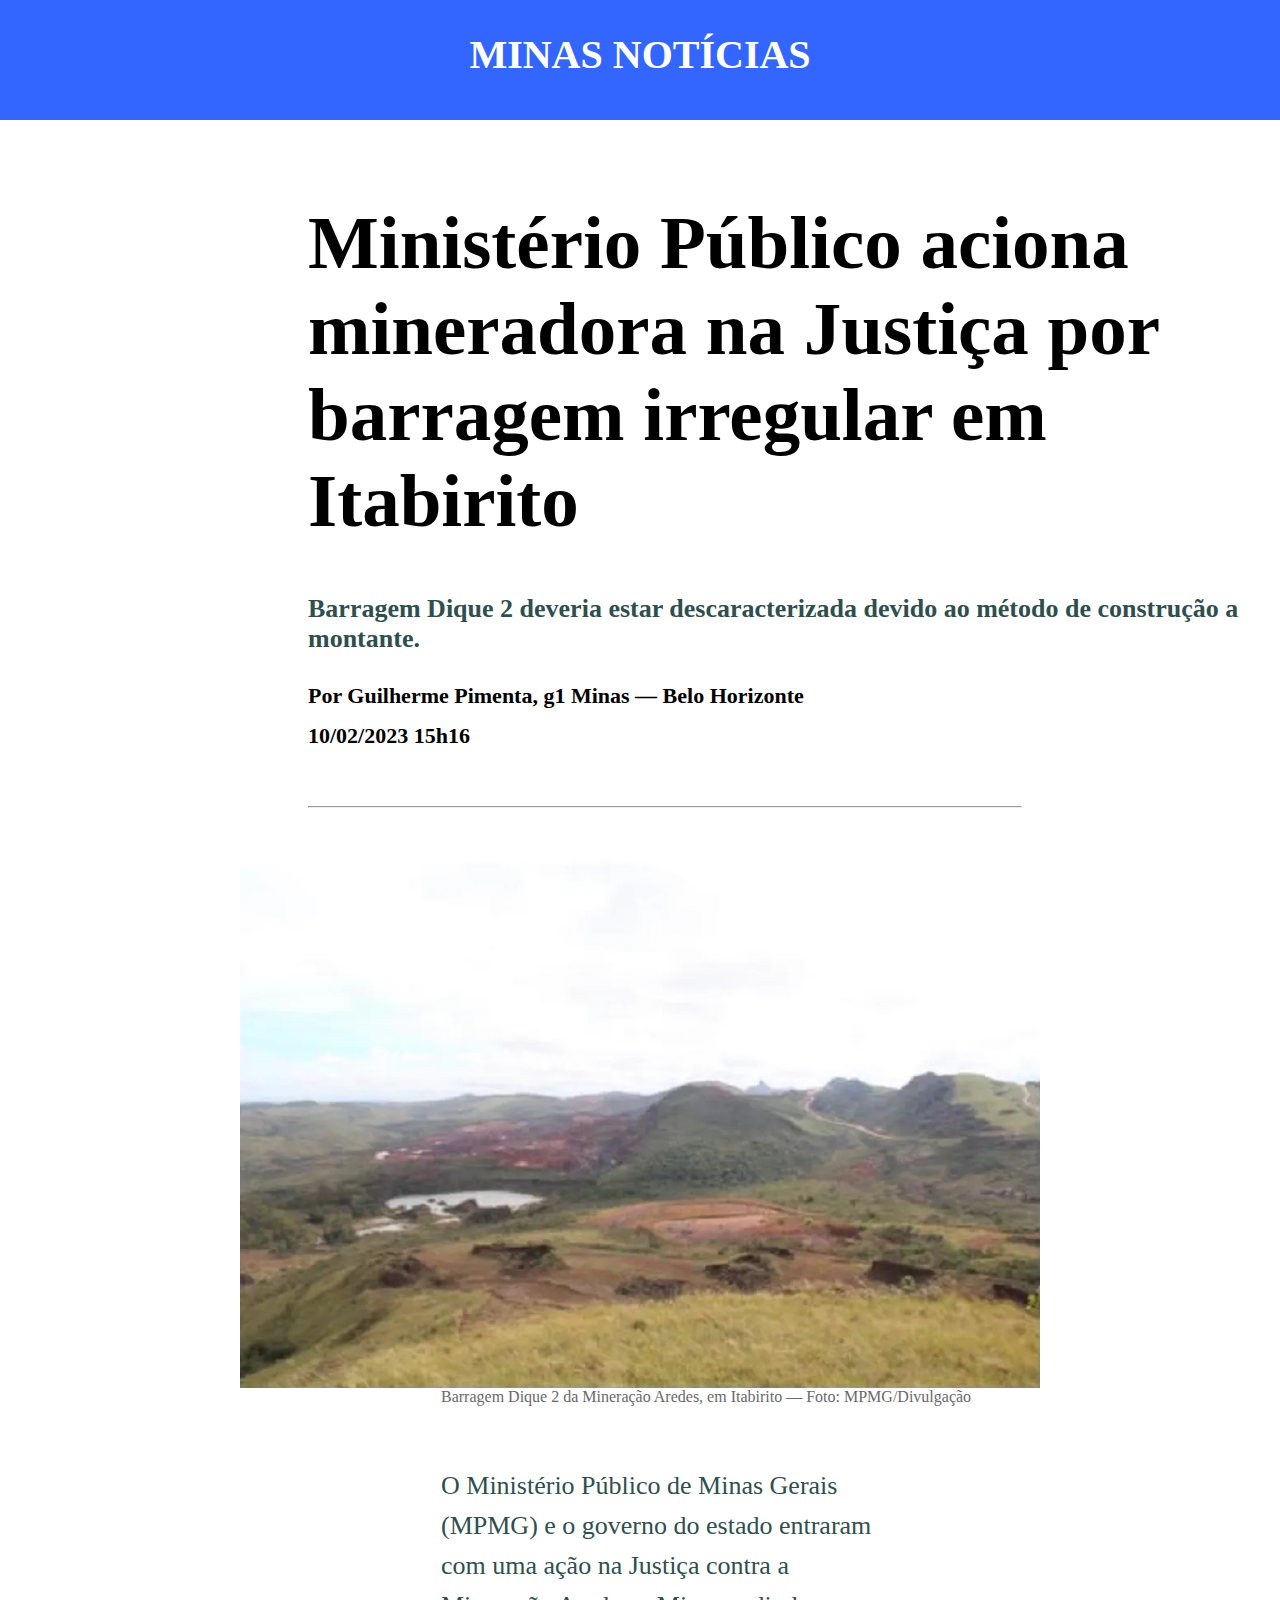
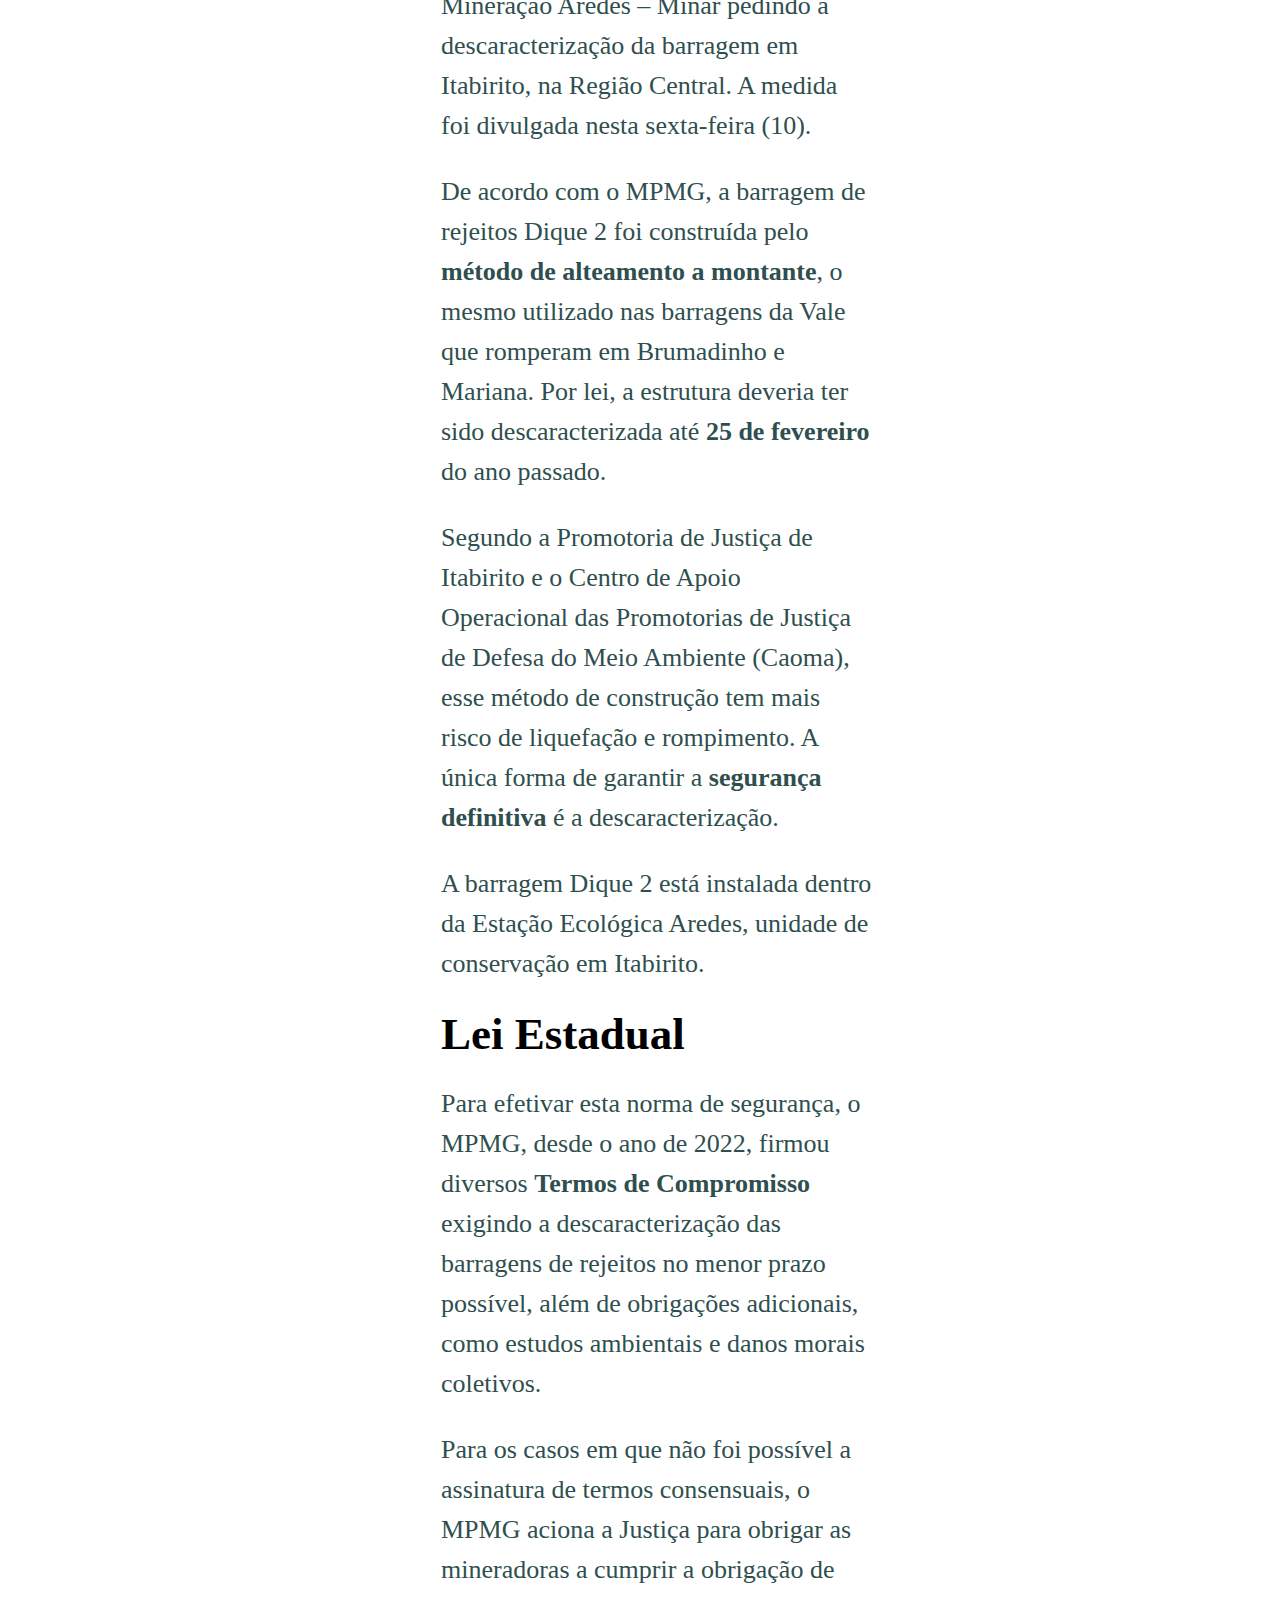
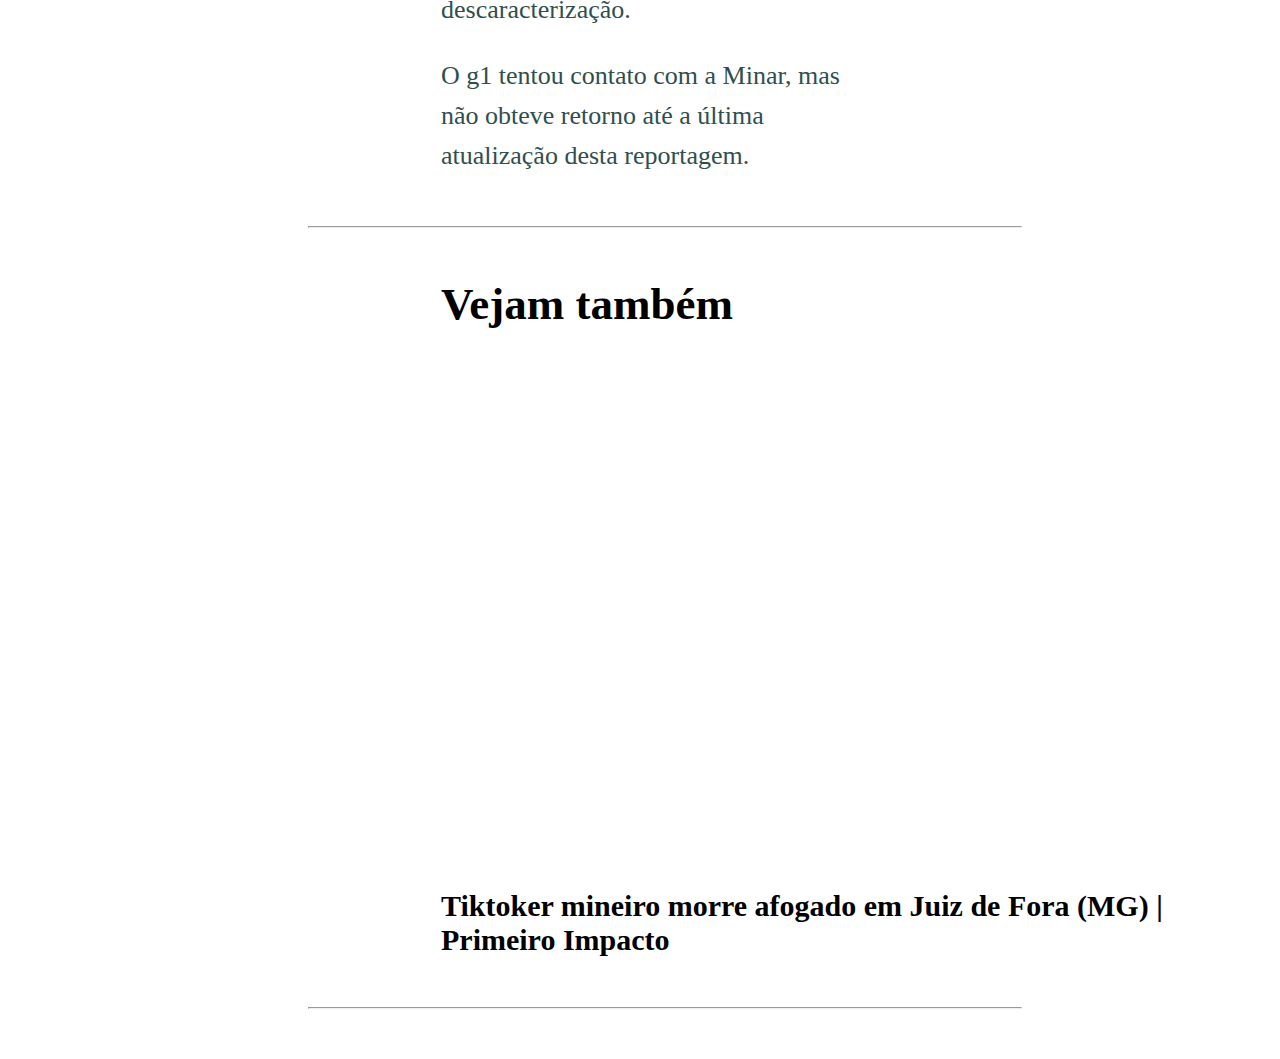
<file: pagina-de-noticias/index.html>
<!DOCTYPE html>

<html lang="en">

<head>

    <meta charset="UTF-8">

    <meta http-equiv="X-UA-Compatible" content="IE=edge">

    <meta name="viewport" content="width=device-width, initial-scale=1.0">

    <title>Minas Notícias</title>

    <link rel="stylesheet" href="styles.css">
    

</head>


<body>
          
    <div class="navegador">

       <h1>MINAS NOTÍCIAS</h1>

             
    </div>

      <div class="titulo">
    
       <h1>Ministério Público aciona<br> mineradora na Justiça por<br> barragem irregular em Itabirito</h1>
       
       <h2>Barragem Dique 2 deveria estar descaracterizada devido ao método de construção a montante.</h2>
       
       <h3>Por Guilherme Pimenta, g1 Minas — Belo Horizonte<br>10/02/2023 15h16</h3>
       
       <hr> 
       
       <img src= "img/itabirito.jpg" alt="Foto de Itabirito">
       
       <figcaption>Barragem Dique 2 da Mineração Aredes, em Itabirito — Foto: MPMG/Divulgação</figcaption>
    
    </div>

    <div class="conteudo">
        
        <p>O Ministério Público de Minas Gerais (MPMG) e o governo do estado entraram com uma ação na Justiça contra a Mineração Aredes – Minar pedindo a descaracterização da barragem em Itabirito, na Região Central. A medida foi divulgada nesta sexta-feira (10).
        </p>
    
        <p>De acordo com o MPMG, a barragem de rejeitos Dique 2 foi construída pelo <b> método de alteamento a montante</b>, o mesmo utilizado nas barragens da Vale que romperam em Brumadinho e Mariana. Por lei, a estrutura deveria ter sido descaracterizada até <b>25 de fevereiro</b> do ano passado.
        </p>
        
        <p>Segundo a Promotoria de Justiça de Itabirito e o Centro de Apoio Operacional das Promotorias de Justiça de Defesa do Meio Ambiente (Caoma), esse método de construção tem mais risco de liquefação e rompimento. A única forma de garantir a <b>segurança definitiva</b> é a descaracterização.
        </p>

        <p>A barragem Dique 2 está instalada dentro da Estação Ecológica Aredes, unidade de conservação em Itabirito.
        </p>

        <h1>Lei Estadual</h1>

        <p>Para efetivar esta norma de segurança, o MPMG, desde o ano de 2022, firmou diversos <b>Termos de Compromisso</b> exigindo a descaracterização das barragens de rejeitos no menor prazo possível, além de obrigações adicionais, como estudos ambientais e danos morais coletivos.
        </p>

        <p>Para os casos em que não foi possível a assinatura de termos consensuais, o MPMG aciona a Justiça para obrigar as mineradoras a cumprir a obrigação de descaracterização.
        </p>

        <p>O g1 tentou contato com a Minar, mas não obteve retorno até a última atualização desta reportagem.
        </p>

    </div>

    <div class="extras">

        <hr>
        
        <h1>Vejam também</h1>

        <iframe src= "https://www.youtube.com/embed/0gx0jn6XjVs" frameborder="0" width="620" height="500"></iframe>
             
        </iframe>

        <h2> Tiktoker mineiro morre afogado em Juiz de Fora (MG) | Primeiro Impacto </h2>

    </div>

        <h1></h1>

    
        <hr>

</body>

</html>
</file>
<file: pagina-de-noticias/styles.css>
.navegador h1 {
    background-color:#3366FF;
    text-align: center;
    font-size: 40px;
    color: white;
    padding-top: 30px;
    margin: 0;
    position: fixed;
    top: 0;
    left: 0;
    width: 100%;
    height: 90px;   
    line-height: 50px;      
}


.titulo h1{
    margin-top: 200px;
    font-family: arial;
    margin-left: 300px;
    font-size: 75px;
    font-family: arial Regular;


}

.titulo h2{
    margin-left: 300px;
    font-size: 26px;
    font-family: arial Regular;
    color:#2F4F4F;
    
}

.titulo h3{
    margin-left: 300px;
    font-size: 22px;
    line-height: 40px;
    font-family: arial Regular;
    
}

.titulo hr{
    margin-left: 300px;
    margin-right: 250px;
    margin-top: 50px;
}

.titulo img{
    width: 800px;
	display:block;
	margin-right:auto;
	margin-left:auto;
}

figcaption{

    margin-left: 433px;
    font-family: arial Regular;
    color: #696969;
    margin-bottom: 60px;
}

.conteudo {
    margin-left: 433px;
    margin-right:400px;
    font-size: 26px;
    line-height: 40px;
    font-family: arial Regular;
    color: #2F4F4F;
}

.conteudo h1{
    font-size: 45px;
    font-family: arial Regular;
    color:black;
}

.extras h1{
    font-size: 45px;
    font-family: arial Regular;
    color:black;
    margin-left: 433px;
}

.iframe{
    position: relative;
    text-align: center;
}

.extras iframe{
    margin-left: 433px;
}

.extras h2{
    font-size: 30px;
    margin-left: 433px;
    font-family: arial Regular;
    color: black;
    
}

body hr{
    margin-left: 300px;
    margin-right: 250px;
    margin-top: 50px;
    margin-bottom: 50px;

}
</file>
